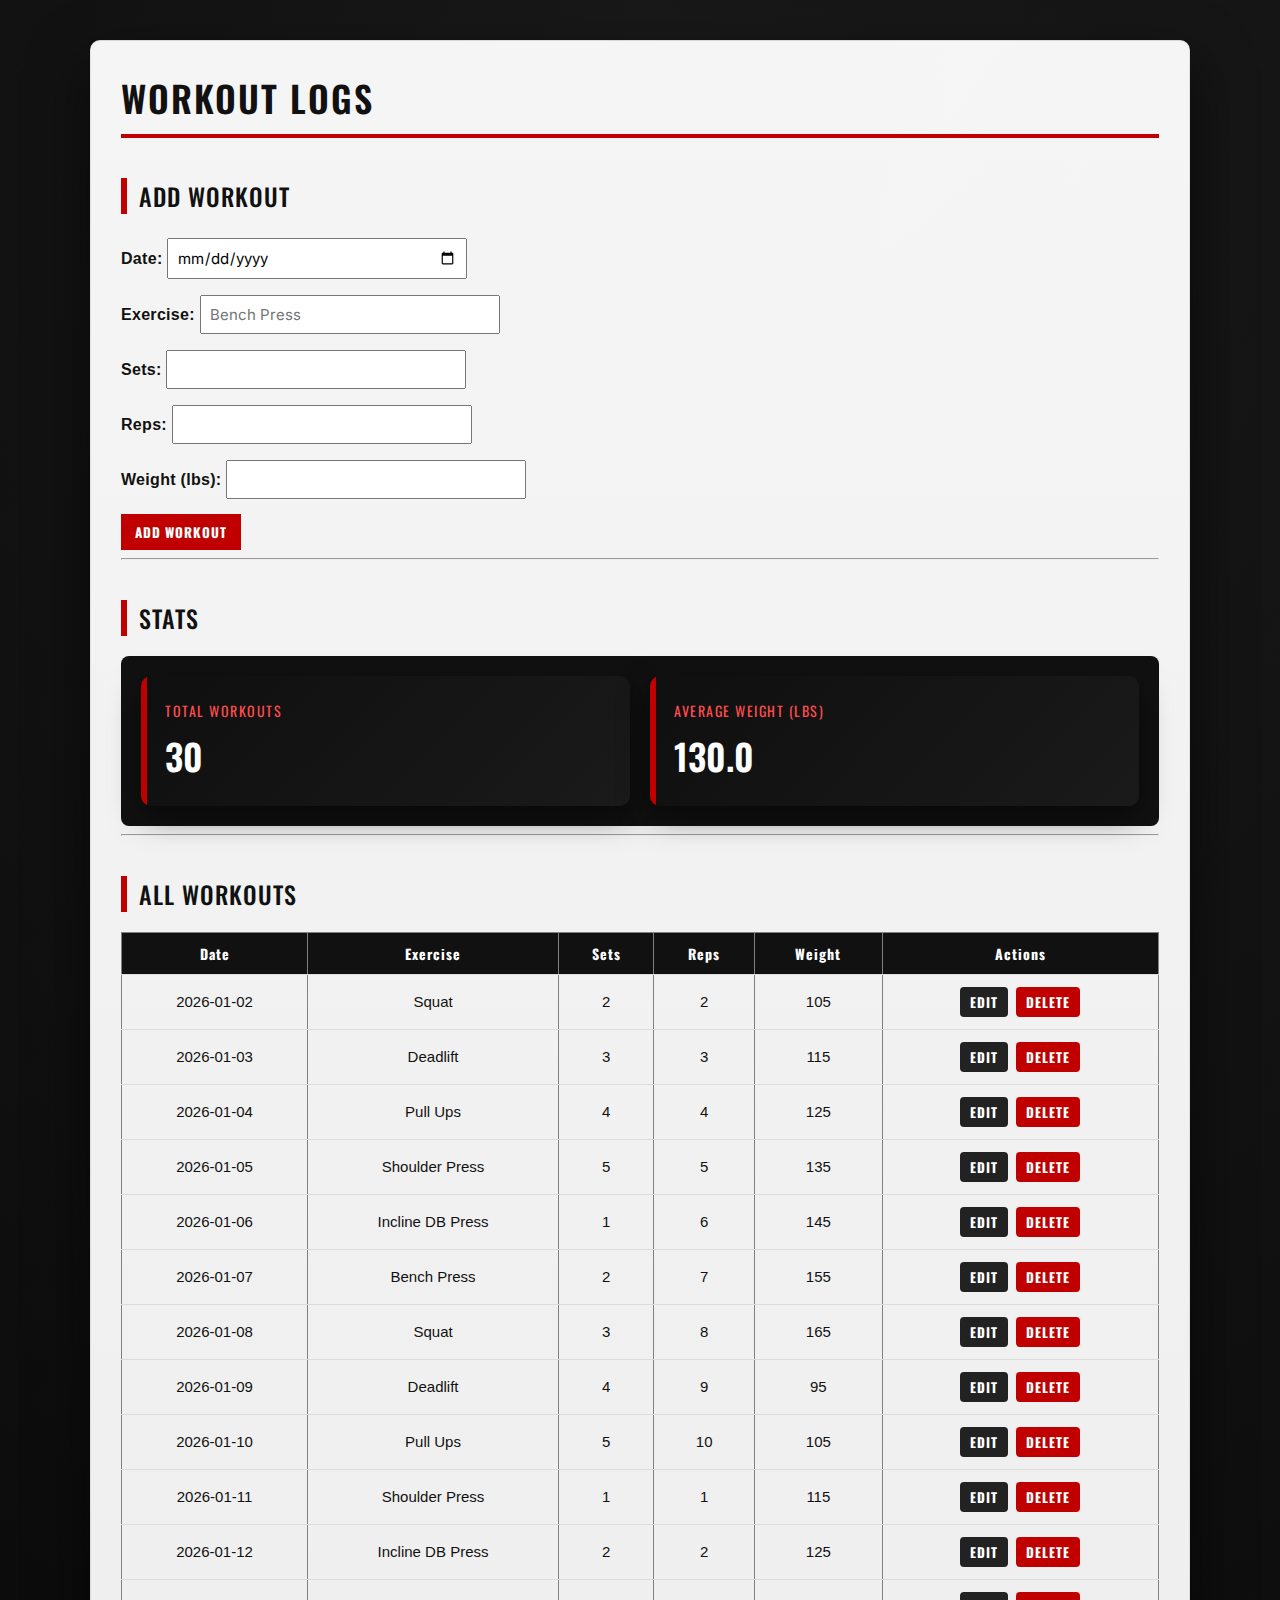
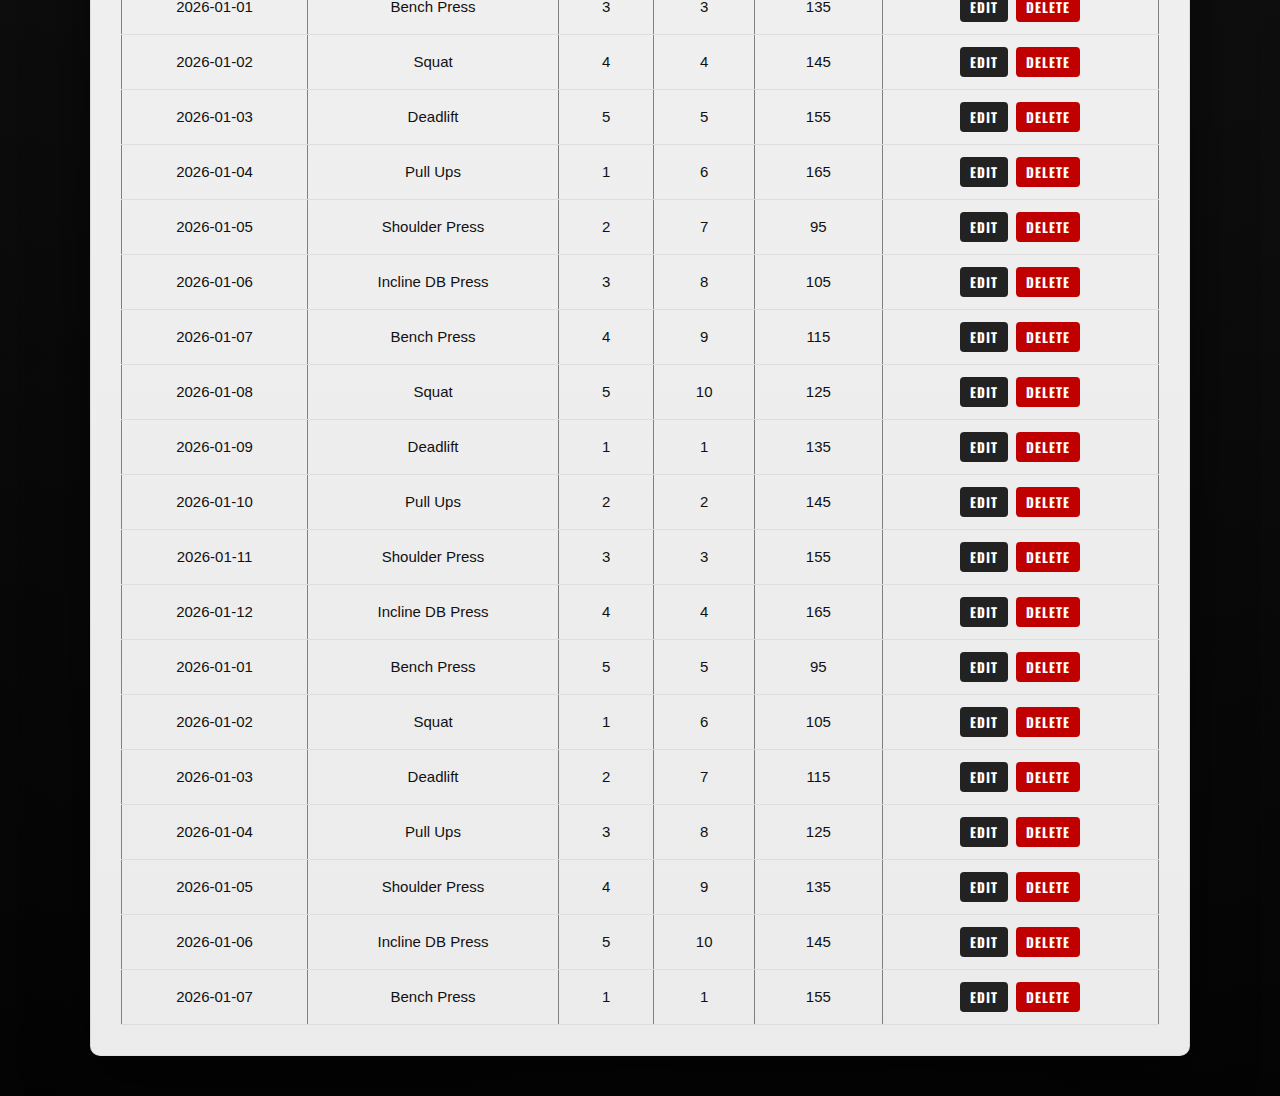
<file: index.html>
<!doctype html>
<html lang="en">
  <head>
    <meta charset="utf-8" />
    <meta name="viewport" content="width=device-width, initial-scale=1" />
    <title>Workout Logs</title>

    <link rel="preconnect" href="https://fonts.googleapis.com">
<link rel="preconnect" href="https://fonts.gstatic.com" crossorigin>
<link href="https://fonts.googleapis.com/css2?family=Inter:wght@400;500;600&family=Oswald:wght@400;500;600&display=swap" rel="stylesheet">

    <link rel="stylesheet" href="style.css" />
  </head>

  <body>
    <!-- ✅ Step 2: Wrap everything in the container -->
    <div class="container">
      <h1>Workout Logs</h1>

      <div id="app">
        <section>
          <h2>Add Workout</h2>

          <form id="workoutForm">
            <label>
              Date:
              <input type="date" id="date" required />
            </label>

            <label>
              Exercise:
              <input type="text" id="exercise" placeholder="Bench Press" required />
            </label>

            <label>
              Sets:
              <input type="number" id="sets" min="1" max="20" required />
            </label>

            <label>
              Reps:
              <input type="number" id="reps" min="1" max="50" required />
            </label>

            <label>
              Weight (lbs):
              <input type="number" id="weight" min="0" max="1000" required />
            </label>

            <button type="submit" id="submitBtn">Add Workout</button>
            <button type="button" id="cancelBtn" style="display:none;">Cancel Edit</button>
          </form>
        </section>

        <hr />

        <section>
          <h2>Stats</h2>
          <div id="stats" class="stats-grid"></div>
        </section>

        <hr />

        <section>
          <h2>All Workouts</h2>
          <div id="list"></div>
        </section>
      </div>
    </div>

    <script src="app.js"></script>
  </body>
</html>
</file>
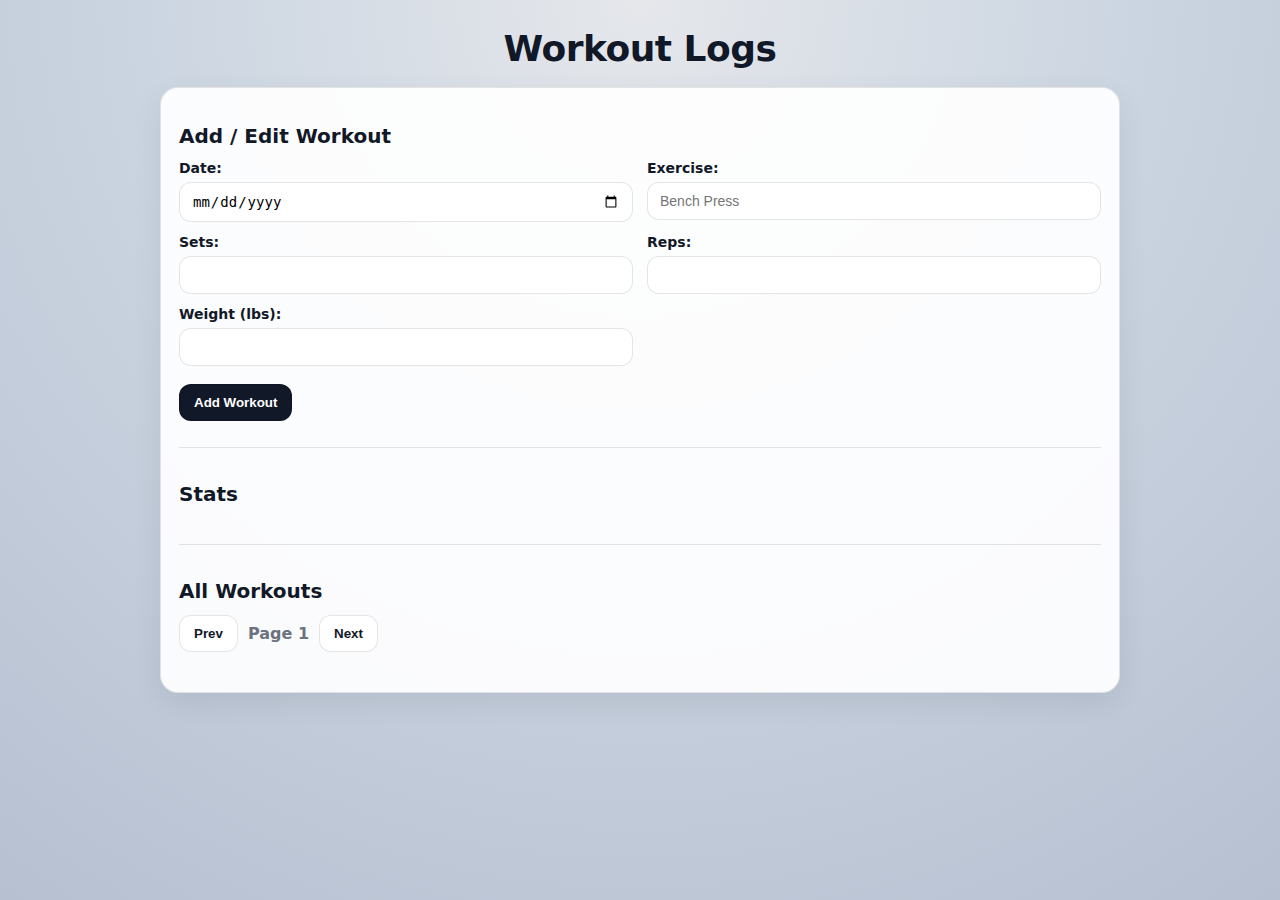
<file: frontend/index.html>
<!doctype html>
<html lang="en">
  <head>
    <meta charset="utf-8" />
    <meta name="viewport" content="width=device-width, initial-scale=1" />
    <title>Workout Logs (Cloud)</title>
    <link rel="stylesheet" href="style.css" />
  </head>
  <body>
    <h1>Workout Logs</h1>

    <div id="app">
      <section>
        <h2>Add / Edit Workout</h2>

        <form id="workoutForm">
          <label>
            Date:
            <input type="date" id="date" required />
          </label>

          <label>
            Exercise:
            <input type="text" id="exercise" placeholder="Bench Press" required />
          </label>

          <label>
            Sets:
            <input type="number" id="sets" min="1" max="20" required />
          </label>

          <label>
            Reps:
            <input type="number" id="reps" min="1" max="50" required />
          </label>

          <label>
            Weight (lbs):
            <input type="number" id="weight" min="0" max="1000" required />
          </label>

          <div class="form-actions">
            <button type="submit" id="submitBtn">Add Workout</button>
            <button type="button" id="cancelBtn" style="display:none;">Cancel Edit</button>
          </div>
        </form>

        <p id="formError" class="error" style="display:none;"></p>
      </section>

      <hr />

      <section>
        <h2>Stats</h2>
        <div id="stats"></div>
      </section>

      <hr />

      <section>
        <h2>All Workouts</h2>

        <div class="pager">
          <button id="prevPage">Prev</button>
          <span id="pageInfo">Page 1</span>
          <button id="nextPage">Next</button>
        </div>

        <div id="list"></div>
      </section>
    </div>

    <script src="app.js"></script>
  </body>
</html>
</file>
<file: style.css>
/* =========================
   TYPOGRAPHY
========================= */
body {
  font-family: "Inter", system-ui, -apple-system, BlinkMacSystemFont, sans-serif;
  font-size: 16px;
}

h1,
h2,
h3 {
  font-family: "Oswald", sans-serif;
  letter-spacing: 1.5px;
}

h1 {
  font-size: 42px;
  font-weight: 600;
}

h2 {
  font-size: 24px;
  font-weight: 500;
}

/* =========================
   FORM TEXT
========================= */
label {
  font-weight: 600;
  letter-spacing: 0.3px;
}

input {
  font-family: "Inter", sans-serif;
  font-size: 15px;
}

/* =========================
   BUTTON TEXT
========================= */
button {
  font-family: "Oswald", sans-serif;
  letter-spacing: 1px;
  text-transform: uppercase;
}

/* =========================
   TABLE TEXT
========================= */
table {
  font-size: 15px;
}

thead th {
  font-family: "Oswald", sans-serif;
  letter-spacing: 1px;
  font-size: 14px;
}


/* =========================
   GLOBAL
========================= */
* {
  box-sizing: border-box;
  font-family: Arial, Helvetica, sans-serif;
}

body {
  margin: 0;
  padding: 0;
  min-height: 100vh;

  /* Dark gym background */
  background: radial-gradient(
      circle at top,
      rgba(255, 255, 255, 0.04),
      rgba(0, 0, 0, 0.85)
    ),
    linear-gradient(135deg, #0d0d0d, #1a1a1a);

  color: #111;
}

/* =========================
   MAIN CONTAINER (CARD)
========================= */
.container {
  max-width: 1100px;
  margin: 40px auto;
  padding: 30px;

  /* upgraded card background */
  background:
    linear-gradient(180deg, rgba(255,255,255,0.96), rgba(245,245,245,0.96)),
    radial-gradient(circle at top left, rgba(192,0,0,0.10), transparent 55%),
    radial-gradient(circle at bottom right, rgba(0,0,0,0.08), transparent 55%);
  border-radius: 10px;

  box-shadow: 0 25px 60px rgba(0, 0, 0, 0.6);
  border: 1px solid rgba(0,0,0,0.08);
}


/* =========================
   HEADERS
========================= */
h1 {
  margin-top: 0;
  font-size: 36px;
  text-transform: uppercase;
  letter-spacing: 2px;
  border-bottom: 4px solid #c00000;
  padding-bottom: 10px;
}

h2 {
  margin-top: 40px;
  text-transform: uppercase;
  letter-spacing: 1px;
  border-left: 6px solid #c00000;
  padding-left: 12px;
}

/* =========================
   FORM
========================= */
form label {
  display: block;
  margin-top: 12px;
  font-weight: bold;
}

form input {
  width: 100%;
  max-width: 300px;
  padding: 8px;
  margin-top: 4px;
}

button {
  margin-top: 15px;
  padding: 8px 14px;
  border: none;
  cursor: pointer;
  font-weight: bold;
}

#submitBtn {
  background: #c00000;
  color: white;
}

#cancelBtn {
  background: #555;
  color: white;
}

/* =========================
   STATS
========================= */
#stats {
  background: #111;
  color: #fff;
  padding: 20px;
  margin-top: 20px;
  border-radius: 8px;
}

#stats strong {
  color: #ff2d2d;
}

/* =========================
   TABLE
========================= */
table {
  width: 100%;
  border-collapse: collapse;
  margin-top: 20px;
}

thead {
  background: #111;
  color: white;
}

th,
td {
  padding: 10px;
  text-align: center;
  border-bottom: 1px solid #ddd;
}

tbody tr:hover {
  background: #f5f5f5;
}

/* =========================
   ACTION BUTTONS
========================= */
.editBtn {
  background: #222;
  color: white;
}

.deleteBtn {
  background: #c00000;
  color: white;
}

.editBtn,
.deleteBtn {
  padding: 5px 10px;
  margin: 2px;
  border-radius: 4px;
}

/* =========================
   STATS – POLISHED LAYOUT
========================= */
.stats-grid {
  display: grid;
  grid-template-columns: repeat(auto-fit, minmax(220px, 1fr));
  gap: 20px;
  margin-top: 20px;
}

.stat-card {
  background: linear-gradient(135deg, #0f0f0f, #1a1a1a);
  color: white;
  padding: 24px;
  border-radius: 10px;
  box-shadow: 0 12px 30px rgba(0, 0, 0, 0.5);
  position: relative;
  overflow: hidden;
}

.stat-card::before {
  content: "";
  position: absolute;
  top: 0;
  left: 0;
  width: 6px;
  height: 100%;
  background: #c00000;
}

.stat-label {
  display: block;
  font-family: "Oswald", sans-serif;
  text-transform: uppercase;
  letter-spacing: 1.5px;
  font-size: 14px;
  color: #ff4d4d;
  margin-bottom: 8px;
}

.stat-value {
  display: block;
  font-family: "Oswald", sans-serif;
  font-size: 36px;
  font-weight: 600;
}
</file>
<file: frontend/style.css>
/* =========================================
   Base
========================================= */
:root {
  --card-bg: rgba(255, 255, 255, 0.92);
  --border: rgba(0, 0, 0, 0.10);
  --text: #111827;
  --muted: #6b7280;
  --shadow: 0 10px 30px rgba(0, 0, 0, 0.08);
}

* {
  box-sizing: border-box;
}

body {
  margin: 0;
  padding: 28px 16px;
  font-family: system-ui, -apple-system, Segoe UI, Roboto, Arial, sans-serif;
  color: var(--text);

  /* Simple background (you can swap later) */
  background: radial-gradient(circle at top, #e5e7eb 0%, #cbd5e1 45%, #b6c0d1 100%);
  min-height: 100vh;
}

/* =========================================
   Title
========================================= */
h1 {
  text-align: center;
  margin: 0 0 18px;
  font-size: 36px;
  font-weight: 800;
  letter-spacing: -0.5px;
}

/* =========================================
   Main App Card
========================================= */
#app {
  max-width: 960px;
  margin: 0 auto;
  background: var(--card-bg);
  border: 1px solid var(--border);
  border-radius: 18px;
  box-shadow: var(--shadow);
  padding: 18px;
}

/* =========================================
   Sections
========================================= */
section {
  padding: 10px 0;
}

h2 {
  margin: 8px 0 12px;
  font-size: 20px;
  font-weight: 800;
}

hr {
  border: none;
  border-top: 1px solid var(--border);
  margin: 16px 0;
}

/* =========================================
   Form
========================================= */
form {
  display: grid;
  grid-template-columns: 1fr 1fr;
  gap: 12px 14px;
}

label {
  display: block;
  font-size: 14px;
  font-weight: 700;
}

input {
  width: 100%;
  margin-top: 6px;
  padding: 10px 12px;
  border-radius: 12px;
  border: 1px solid var(--border);
  outline: none;
  font-size: 14px;
  background: white;
}

input:focus {
  border-color: rgba(59, 130, 246, 0.6);
  box-shadow: 0 0 0 4px rgba(59, 130, 246, 0.12);
}

.form-actions {
  grid-column: 1 / -1;
  display: flex;
  gap: 10px;
  margin-top: 6px;
}

button {
  border: 1px solid var(--border);
  background: #111827;
  color: white;
  padding: 10px 14px;
  border-radius: 12px;
  font-weight: 700;
  cursor: pointer;
  transition: transform 0.04s ease, opacity 0.2s ease;
}

button:hover {
  opacity: 0.92;
}

button:active {
  transform: translateY(1px);
}

#cancelBtn {
  background: white;
  color: var(--text);
}

/* error message under form */
.error {
  grid-column: 1 / -1;
  margin: 6px 0 0;
  padding: 10px 12px;
  border-radius: 12px;
  border: 1px solid rgba(239, 68, 68, 0.35);
  background: rgba(239, 68, 68, 0.08);
  color: #991b1b;
  font-weight: 700;
}

/* =========================================
   Stats Cards
========================================= */
#stats {
  display: grid;
  grid-template-columns: 1fr 1fr;
  gap: 12px;
}

.stat-card {
  border: 1px solid var(--border);
  border-radius: 16px;
  padding: 14px 14px;
  background: white;
}

.stat-label {
  display: block;
  font-size: 13px;
  font-weight: 800;
  color: var(--muted);
}

.stat-value {
  display: block;
  margin-top: 6px;
  font-size: 30px;
  font-weight: 900;
}

/* =========================================
   Pager
========================================= */
.pager {
  display: flex;
  gap: 10px;
  align-items: center;
  justify-content: flex-start;
  margin: 8px 0 12px;
}

.pager button {
  background: white;
  color: var(--text);
}

#pageInfo {
  font-weight: 800;
  color: var(--muted);
}

button:disabled {
  opacity: 0.5;
  cursor: not-allowed;
}

/* =========================================
   Table
========================================= */
table {
  width: 100%;
  border-collapse: separate;
  border-spacing: 0;
  overflow: hidden;
  border: 1px solid var(--border);
  border-radius: 14px;
  background: white;
}

thead th {
  text-align: left;
  font-size: 13px;
  color: var(--muted);
  padding: 12px 10px;
  border-bottom: 1px solid var(--border);
  background: rgba(0, 0, 0, 0.03);
}

tbody td {
  padding: 12px 10px;
  border-bottom: 1px solid rgba(0, 0, 0, 0.06);
  vertical-align: middle;
}

tbody tr:last-child td {
  border-bottom: none;
}

/* Actions buttons inside table */
td button {
  background: white;
  color: var(--text);
  padding: 8px 10px;
  border-radius: 10px;
  font-weight: 800;
}

td button.deleteBtn {
  border-color: rgba(239, 68, 68, 0.35);
}

/* =========================================
   Mobile
========================================= */
@media (max-width: 700px) {
  h1 {
    font-size: 30px;
  }

  #app {
    padding: 14px;
  }

  form {
    grid-template-columns: 1fr;
  }

  #stats {
    grid-template-columns: 1fr;
  }

  .pager {
    justify-content: space-between;
  }
}
</file>
